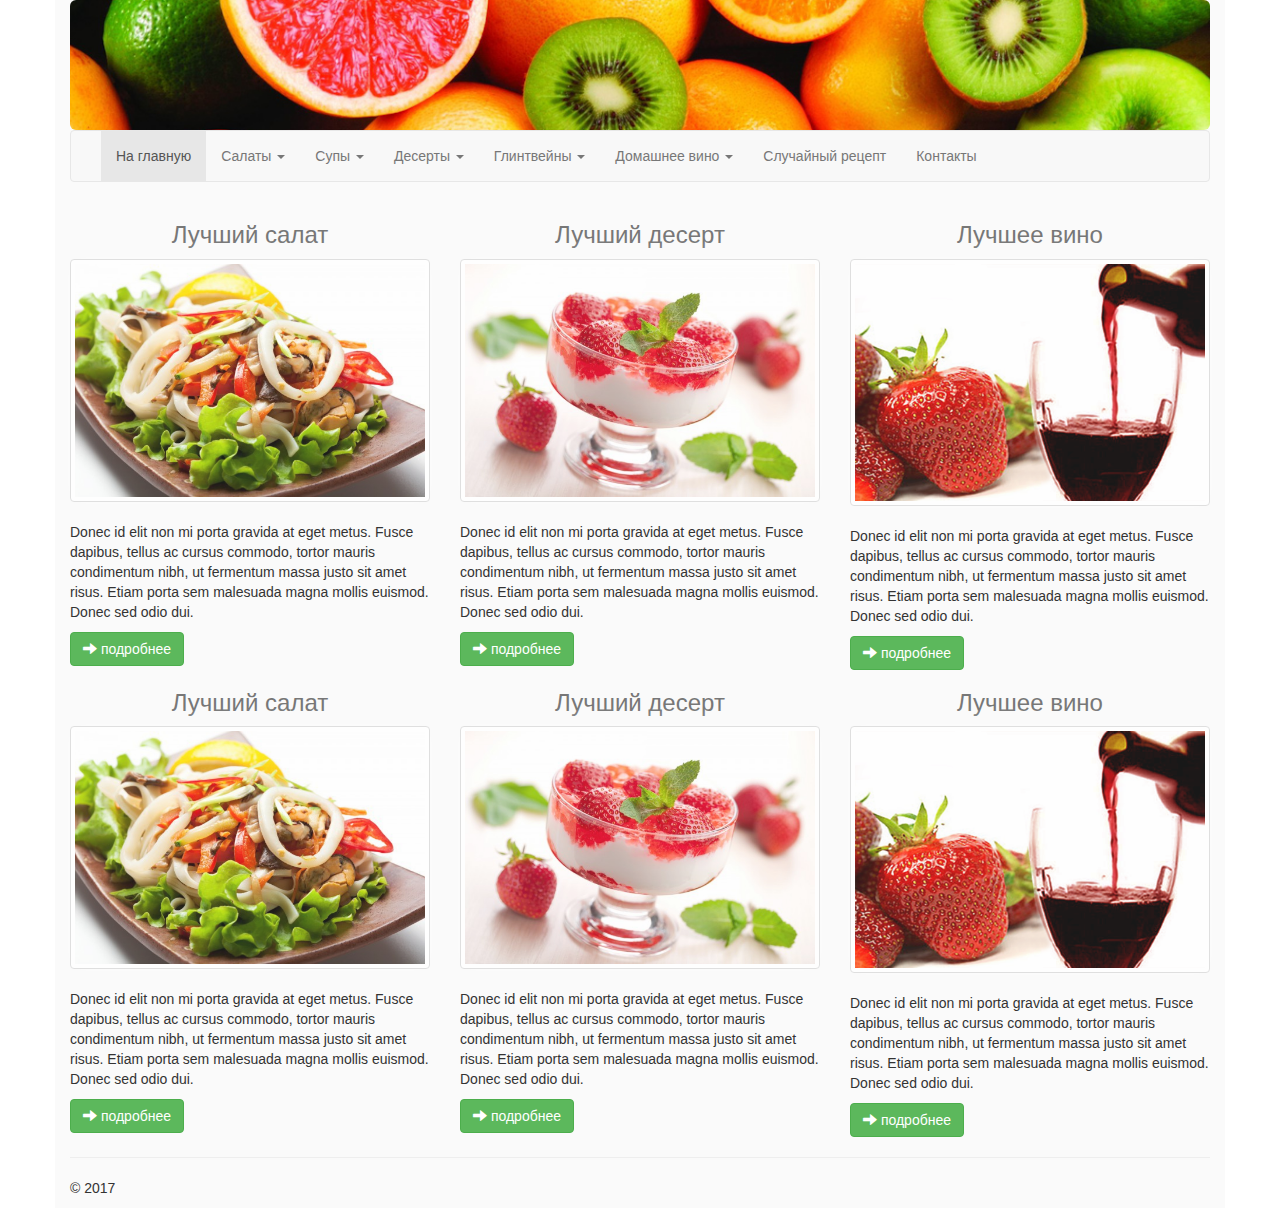
<file: index.html>
<!DOCTYPE html>
<html lang="en">
  <head>
    <meta charset="utf-8">
    <meta http-equiv="X-UA-Compatible" content="IE=edge">
    <meta name="viewport" content="width=device-width, initial-scale=1">
    <title>Recipes</title>
    <link href="css/bootstrap.min.css" rel="stylesheet" type="text/css">
    <link rel="stylesheet" type="text/css" href="css/style.css">

  </head>


  <body>

    <!-- Начало главного контейнера -->
    <div class="container main-container">

    <!-- Начало контейнера лого -->
    <div class="row">
      <div class="col-md-12">
        <a href="index.html"> <img class="img-rounded long-logo img-responsive" alt="fruits logo" src="images/fruits.jpg"> </a>
      </div>
    </div>

    <!-- Конец контейнера лого -->

      <!-- Начало навбара -->
<nav class="navbar navbar-default" role="navigation">
  <div class="container-fluid">
    <!-- Блок для сворачивания меню на телефонах -->
    <div class="navbar-header">
      <button type="button" class="navbar-toggle" data-toggle="collapse" data-target="#bs-example-navbar-collapse-1">
        <span class="sr-only">Toggle navigation</span>
        <span class="icon-bar"></span>
        <span class="icon-bar"></span>
        <span class="icon-bar"></span>
      </button>
    </div>
    <!-- Конец блока для сворачивания меню на телефонах -->

    <div class="collapse navbar-collapse" id="bs-example-navbar-collapse-1">
          <ul class="nav navbar-nav">
            <li class="active"><a href="index.html"> На главную </a></li>
            
            <li class="dropdown">
              <a href="#" class="dropdown-toggle" data-toggle="dropdown" role="button" aria-haspopup="true" aria-expanded="false"> Салаты <span class="caret"></span></a>
              <ul class="dropdown-menu">
                <li><a href="#">Салат 1</a></li>
                <li><a href="#">Салат 2</a></li>
                <li><a href="#">Салат 3</a></li>
              </ul>
            </li>

            <li class="dropdown">
              <a href="#" class="dropdown-toggle" data-toggle="dropdown" role="button" aria-haspopup="true" aria-expanded="false"> Супы <span class="caret"></span></a>
              <ul class="dropdown-menu">
                <li><a href="#">Суп 1</a></li>
                <li><a href="#">Суп 2</a></li>
                <li><a href="#">Суп 3</a></li>
              </ul>
            </li>

            <li class="dropdown">
              <a href="#" class="dropdown-toggle" data-toggle="dropdown" role="button" aria-haspopup="true" aria-expanded="false"> Десерты <span class="caret"></span></a>
              <ul class="dropdown-menu">
                <li><a href="#">Десерт 1</a></li>
                <li><a href="#">Десерт 2</a></li>
                <li><a href="#">Десерт 3</a></li>
              </ul>
            </li>

            <li class="dropdown">
              <a href="#" class="dropdown-toggle" data-toggle="dropdown" role="button" aria-haspopup="true" aria-expanded="false"> Глинтвейны <span class="caret"></span></a>
              <ul class="dropdown-menu">
                <li><a href="#">Глинтвейн 1</a></li>
                <li><a href="#">Глинтвейн 2</a></li>
                <li><a href="#">Глинтвейн 3</a></li>
              </ul>
            </li>

            <li class="dropdown">
              <a href="#" class="dropdown-toggle" data-toggle="dropdown" role="button" aria-haspopup="true" aria-expanded="false"> Домашнее вино <span class="caret"></span></a>
              <ul class="dropdown-menu">
                <li><a href="#">Домашнее вино. Общие рекомендации</a></li>
                <li><a href="wine_strawberry.html">Вино из клубники</a></li>
                <li><a href="#">Вино из бузины</a></li>
              </ul>
            </li>

            <li><a id="random_recipe" href="">Случайный рецепт</a></li>

            <li><a href="#">Контакты</a></li>

          </ul>
        </div>
      </nav>
      <!-- Конец навбара -->
     
      <!-- Начало лучших рецептов -->
      <div class="row">
        <div class="col-md-4 col-sm-12 col-xs-12">
            <h3 class="text-muted text-center">Лучший салат</h4>
            <img class="color-effect thumbnail img-responsive" alt="salad" src="images/salad.jpg">
            <p>Donec id elit non mi porta gravida at eget metus. Fusce dapibus, tellus ac cursus commodo, tortor mauris condimentum nibh, ut fermentum massa justo sit amet risus. Etiam porta sem malesuada magna mollis euismod. Donec sed odio dui.</p>
            <a href="#" class="btn btn-success"><span class="glyphicon glyphicon-arrow-right" aria-hidden="true"></span> подробнее </a>
        </div>
        <div class="col-md-4 col-sm-12 col-xs-12">
            <h3 class="text-muted text-center">Лучший десерт</h4>
            <img class="color-effect thumbnail img-responsive" alt="dessert" src="images/dessert.jpg">
            <p>Donec id elit non mi porta gravida at eget metus. Fusce dapibus, tellus ac cursus commodo, tortor mauris condimentum nibh, ut fermentum massa justo sit amet risus. Etiam porta sem malesuada magna mollis euismod. Donec sed odio dui.</p>
            <a href="#" class="btn btn-success"><span class="glyphicon glyphicon-arrow-right" aria-hidden="true"></span> подробнее </a>
        </div>
        <div class="col-md-4 col-sm-12 col-xs-12">
            <h3 class="text-muted text-center">Лучшее вино</h4>
            <a href="wine_strawberry.html"> <img class="color-effect thumbnail img-responsive" alt="wine" src="images/polunychne-vyno.png"> </a>
            <p>Donec id elit non mi porta gravida at eget metus. Fusce dapibus, tellus ac cursus commodo, tortor mauris condimentum nibh, ut fermentum massa justo sit amet risus. Etiam porta sem malesuada magna mollis euismod. Donec sed odio dui.</p>
            <a href="wine_strawberry.html" class="btn btn-success"> <span class="glyphicon glyphicon-arrow-right" aria-hidden="true"></span> подробнее </a>
        </div>


        <div class="col-md-4 col-sm-12 col-xs-12">
            <h3 class="text-muted text-center">Лучший салат</h4>
            <img class="color-effect thumbnail img-responsive" alt="salad" src="images/salad.jpg">
            <p>Donec id elit non mi porta gravida at eget metus. Fusce dapibus, tellus ac cursus commodo, tortor mauris condimentum nibh, ut fermentum massa justo sit amet risus. Etiam porta sem malesuada magna mollis euismod. Donec sed odio dui.</p>
            <a href="#" class="btn btn-success"><span class="glyphicon glyphicon-arrow-right" aria-hidden="true"></span> подробнее </a>
        </div>
        <div class="col-md-4 col-sm-12 col-xs-12">
            <h3 class="text-muted text-center">Лучший десерт</h4>
            <img class="color-effect thumbnail img-responsive" alt="dessert" src="images/dessert.jpg">
            <p>Donec id elit non mi porta gravida at eget metus. Fusce dapibus, tellus ac cursus commodo, tortor mauris condimentum nibh, ut fermentum massa justo sit amet risus. Etiam porta sem malesuada magna mollis euismod. Donec sed odio dui.</p>
            <a href="#" class="btn btn-success"><span class="glyphicon glyphicon-arrow-right" aria-hidden="true"></span> подробнее </a>
        </div>
        <div class="col-md-4 col-sm-12 col-xs-12">
            <h3 class="text-muted text-center">Лучшее вино</h4>
            <a href="wine_strawberry.html"> <img class="color-effect thumbnail img-responsive" alt="wine" src="images/polunychne-vyno.png"> </a>
            <p>Donec id elit non mi porta gravida at eget metus. Fusce dapibus, tellus ac cursus commodo, tortor mauris condimentum nibh, ut fermentum massa justo sit amet risus. Etiam porta sem malesuada magna mollis euismod. Donec sed odio dui.</p>
            <a href="wine_strawberry.html" class="btn btn-success"> <span class="glyphicon glyphicon-arrow-right" aria-hidden="true"></span> подробнее </a>
        </div>
      </div>
      <!-- Конец лучших рецептов -->

        <hr>
        
        <!-- Начало футера -->
        <div class="footer">
          <p>&copy; 2017</p>
        </div>
        <!-- Конец футера -->

    </div>
    <!-- Конец главного контейнера -->

    <script src="https://ajax.googleapis.com/ajax/libs/jquery/1.12.4/jquery.min.js"></script>
    <script src="js/bootstrap.min.js"></script>
    <script src="js/navbar_slider.js"></script>
    <script src="js/random_recipe.js"></script>
    <script src="js/jquery.easie.js"></script>

  </body>
</html>
</file>
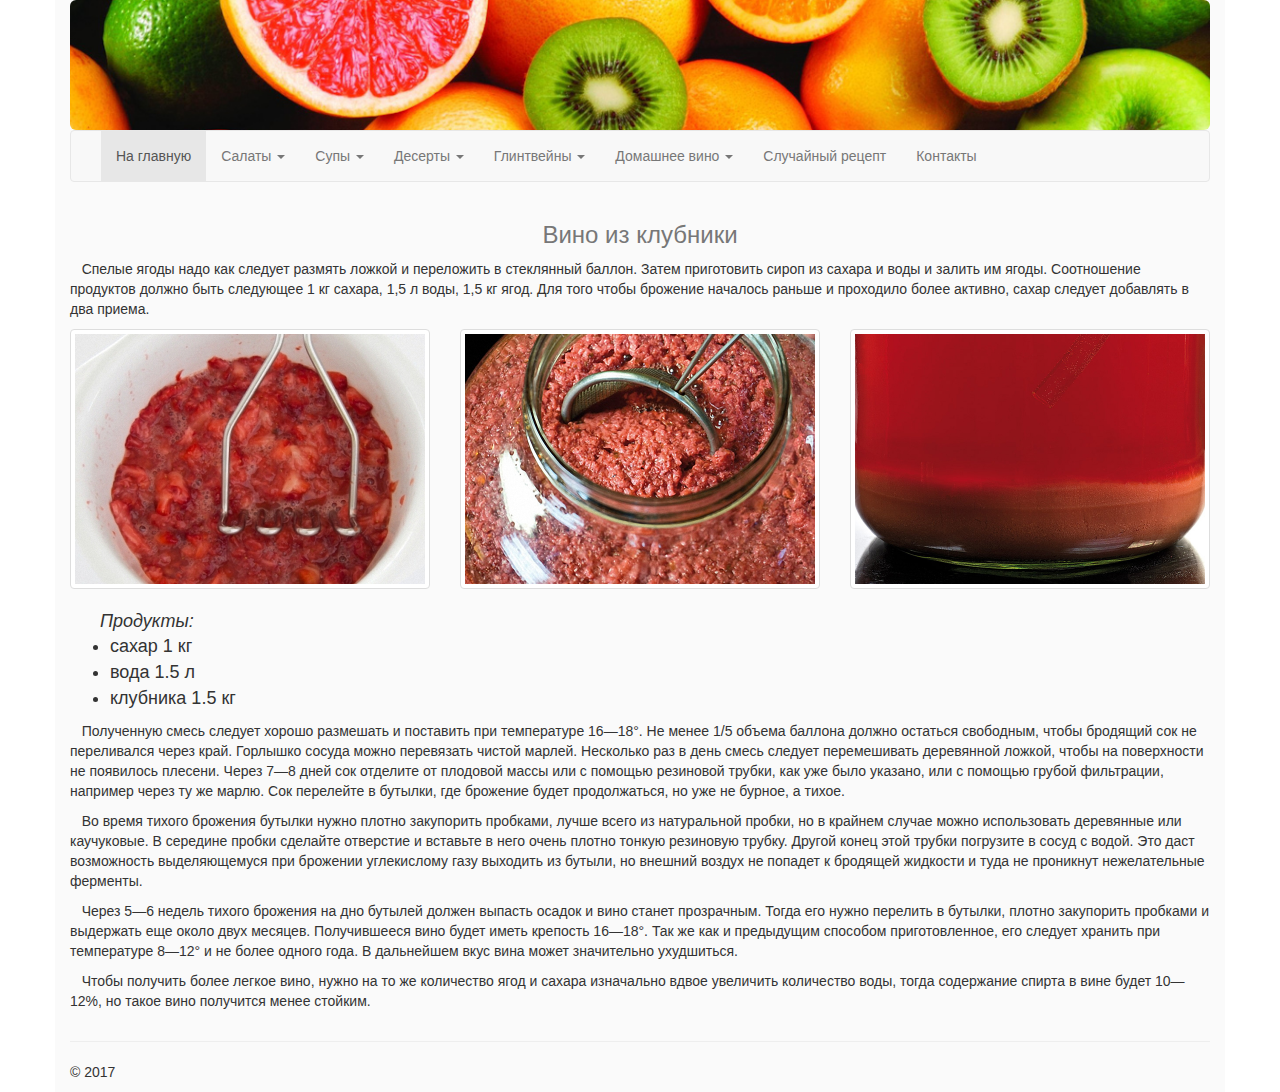
<file: wine_strawberry.html>
<!DOCTYPE html>
<html lang="en">
  <head>
    <meta charset="utf-8">
    <meta http-equiv="X-UA-Compatible" content="IE=edge">
    <meta name="viewport" content="width=device-width, initial-scale=1">
    <title>Recipes</title>
    <link href="css/bootstrap.min.css" rel="stylesheet" type="text/css">
    <link rel="stylesheet" type="text/css" href="css/style.css">

  </head>


  <body>

    <!-- Начало главного контейнера -->
    <div class="container main-container">

    <!-- Начало контейнера лого -->
    <div class="row">
      <div class="col-md-12">
        <a href="index.html"> <img class="img-rounded long-logo img-responsive" alt="fruits logo" src="images/fruits.jpg"> </a>
      </div>
    </div>

    <!-- Конец контейнера лого -->

      <!-- Начало навбара -->
    <nav class="navbar navbar-default" role="navigation">
      <div class="container-fluid">
        <!-- Блок для сворачивания меню на телефонах -->
        <div class="navbar-header">
          <button type="button" class="navbar-toggle" data-toggle="collapse" data-target="#bs-example-navbar-collapse-1">
            <span class="sr-only">Toggle navigation</span>
            <span class="icon-bar"></span>
            <span class="icon-bar"></span>
            <span class="icon-bar"></span>
          </button>
        </div>
    <!-- Конец блока для сворачивания меню на телефонах -->

    <div class="collapse navbar-collapse" id="bs-example-navbar-collapse-1">
          <ul class="nav navbar-nav">
            <li class="active"><a href="index.html"> На главную </a></li>
            
            <li class="dropdown">
              <a href="#" class="dropdown-toggle" data-toggle="dropdown" role="button" aria-haspopup="true" aria-expanded="false"> Салаты <span class="caret"></span></a>
              <ul class="dropdown-menu">
                <li><a href="#">Салат 1</a></li>
                <li><a href="#">Салат 2</a></li>
                <li><a href="#">Салат 3</a></li>
              </ul>
            </li>

            <li class="dropdown">
              <a href="#" class="dropdown-toggle" data-toggle="dropdown" role="button" aria-haspopup="true" aria-expanded="false"> Супы <span class="caret"></span></a>
              <ul class="dropdown-menu">
                <li><a href="#">Суп 1</a></li>
                <li><a href="#">Суп 2</a></li>
                <li><a href="#">Суп 3</a></li>
              </ul>
            </li>

            <li class="dropdown">
              <a href="#" class="dropdown-toggle" data-toggle="dropdown" role="button" aria-haspopup="true" aria-expanded="false"> Десерты <span class="caret"></span></a>
              <ul class="dropdown-menu">
                <li><a href="#">Десерт 1</a></li>
                <li><a href="#">Десерт 2</a></li>
                <li><a href="#">Десерт 3</a></li>
              </ul>
            </li>

            <li class="dropdown">
              <a href="#" class="dropdown-toggle" data-toggle="dropdown" role="button" aria-haspopup="true" aria-expanded="false"> Глинтвейны <span class="caret"></span></a>
              <ul class="dropdown-menu">
                <li><a href="#">Глинтвейн 1</a></li>
                <li><a href="#">Глинтвейн 2</a></li>
                <li><a href="#">Глинтвейн 3</a></li>
              </ul>
            </li>

            <li class="dropdown">
              <a href="#" class="dropdown-toggle" data-toggle="dropdown" role="button" aria-haspopup="true" aria-expanded="false"> Домашнее вино <span class="caret"></span></a>
              <ul class="dropdown-menu">
                <li><a href="#">Домашнее вино. Общие рекомендации</a></li>
                <li><a href="#">Вино из клубники</a></li>
                <li><a href="#">Вино из бузины</a></li>
              </ul>
            </li>

            <li><a id="random_recipe" href="">Случайный рецепт</a></li>

            <li><a href="#">Контакты</a></li>

          </ul>
        </div>
      </nav>
      <!-- Конец навбара -->
     
      <!-- Начало рецепта -->
      <div class="row">
        <div class="col-md-12">
            <h3 class="text-muted text-center">Вино из клубники</h3>
            <p>&nbsp;&nbsp;&nbsp;Спелые ягоды надо как следует размять ложкой и переложить в стеклянный баллон. Затем приготовить сироп из сахара и воды и залить им ягоды. Соотношение продуктов должно быть следующее 1 кг сахара, 1,5 л воды, 1,5 кг ягод. Для того чтобы брожение началось раньше и проходило более активно, сахар следует добавлять в два приема.</p>

            <!-- Начало секции фоток -->
            <div class="row">
              <div class="col-md-4">
                <img class="thumbnail img-responsive" alt="wine" src="images/polunychne-vyno 02.jpg">
              </div>

              <div class="col-md-4">
                <img class="thumbnail img-responsive" alt="wine" src="images/polunychne-vyno 03.jpg">
              </div>

              <div class="col-md-4">
                <img class="thumbnail img-responsive" alt="wine" src="images/polunychne-vyno 04.jpg">
              </div>
            </div>
            <!-- Конец секции фоток -->

            <div class="ingredient">
              <em>&nbsp;&nbsp;&nbsp;&nbsp;&nbsp;&nbsp;Продукты:</em>
                <ul>
                  <li>сахар 1 кг</li>
                  <li>вода 1.5 л</li>
                  <li>клубника 1.5 кг</li>
                </ul>
            </div>

            <p>&nbsp;&nbsp;&nbsp;Полученную смесь следует хорошо размешать и поставить при температуре 16—18°. Не менее 1/5 объема баллона должно остаться свободным, чтобы бродящий сок не переливался через край. Горлышко сосуда можно перевязать чистой марлей. Несколько раз в день смесь следует перемешивать деревянной ложкой, чтобы на поверхности не появилось плесени. Через 7—8 дней сок отделите от плодовой массы или с помощью резиновой трубки, как уже было указано, или с помощью грубой фильтрации, например через ту же марлю. Сок перелейте в бутылки, где брожение будет продолжаться, но уже не бурное, а тихое.</p>
            <p>&nbsp;&nbsp;&nbsp;Во время тихого брожения бутылки нужно плотно закупорить пробками, лучше всего из натуральной пробки, но в крайнем случае можно использовать деревянные или каучуковые. В середине пробки сделайте отверстие и вставьте в него очень плотно тонкую резиновую трубку. Другой конец этой трубки погрузите в сосуд с водой. Это даст возможность выделяющемуся при брожении углекислому газу выходить из бутыли, но внешний воздух не попадет к бродящей жидкости и туда не проникнут нежелательные ферменты.</p>
            <p>&nbsp;&nbsp;&nbsp;Через 5—6 недель тихого брожения на дно бутылей должен выпасть осадок и вино станет прозрачным. Тогда его нужно перелить в бутылки, плотно закупорить пробками и выдержать еще около двух месяцев. Получившееся вино будет иметь крепость 16—18°. Так же как и предыдущим способом приготовленное, его следует хранить при температуре 8—12° и не более одного года. В дальнейшем вкус вина может значительно ухудшиться.</p>
            <p>&nbsp;&nbsp;&nbsp;Чтобы получить более легкое вино, нужно на то же количество ягод и сахара изначально вдвое увеличить количество воды, тогда содержание спирта в вине будет 10—12%, но такое вино получится менее стойким.</p>
        </div>
      </div>
      <!-- Конец рецепта -->

        <hr>
        
        <!-- Начало футера -->
        <div class="footer">
          <p>&copy; 2017</p>
        </div>
        <!-- Конец футера -->

    </div>
    <!-- Конец главного контейнера -->

    <script src="https://ajax.googleapis.com/ajax/libs/jquery/1.12.4/jquery.min.js"></script>
    <script src="js/bootstrap.min.js"></script>
    <script src="js/navbar_slider.js"></script>
    <script src="js/random_recipe.js"></script>
    <script src="js/jquery.easie.js"></script>
    
  </body>
</html>
</file>
<file: css/style.css>
.main-container {
  background-color: #fafafa;
}

.long-logo {
	position: relative;
	width: 100%;
}

.recipe {
	position: absolute;
	top: 20px;
	left: 50px;
	width: 100%;
	color: #fff;
}

.ingredient {
	font-size: 18px;
}

/*.dropdown:hover > .dropdown-menu { 
  display: block; 
}*/



/*Медиа свойства для эффектов картинок - Media properties for image effects*/

@media screen and (min-width: 992px) {

  img.color-effect  {
    opacity: 0.9;
   
     /*Glow*/
    -webkit-box-shadow: 0px 0px 20px rgba(255,255,255,0.8);
    -moz-box-shadow: 0px 0px 20px rgba(255,255,255,0.8);
    box-shadow: 0px 0px 20px rgba(255,255,255,0.8);

    /*scale*/
    -webkit-transform: scale(1);
    transform: scale(1);
    -webkit-transition: all 0.5s ease-in;
    transition: all 0.5s ease-in;
  }
   
  img.color-effect:hover {  
     opacity: 1;
   
      /*Transition*/
      -webkit-transition: all 0.5s ease;
      -moz-transition: all 0.5s ease;
      -o-transition: all 0.5s ease;

      /*saturation*/
      -webkit-filter: saturate(1.2);

      /*scale*/
      -webkit-transform: scale(1.05);
      transform: scale(1.05);
  }

}
</file>
